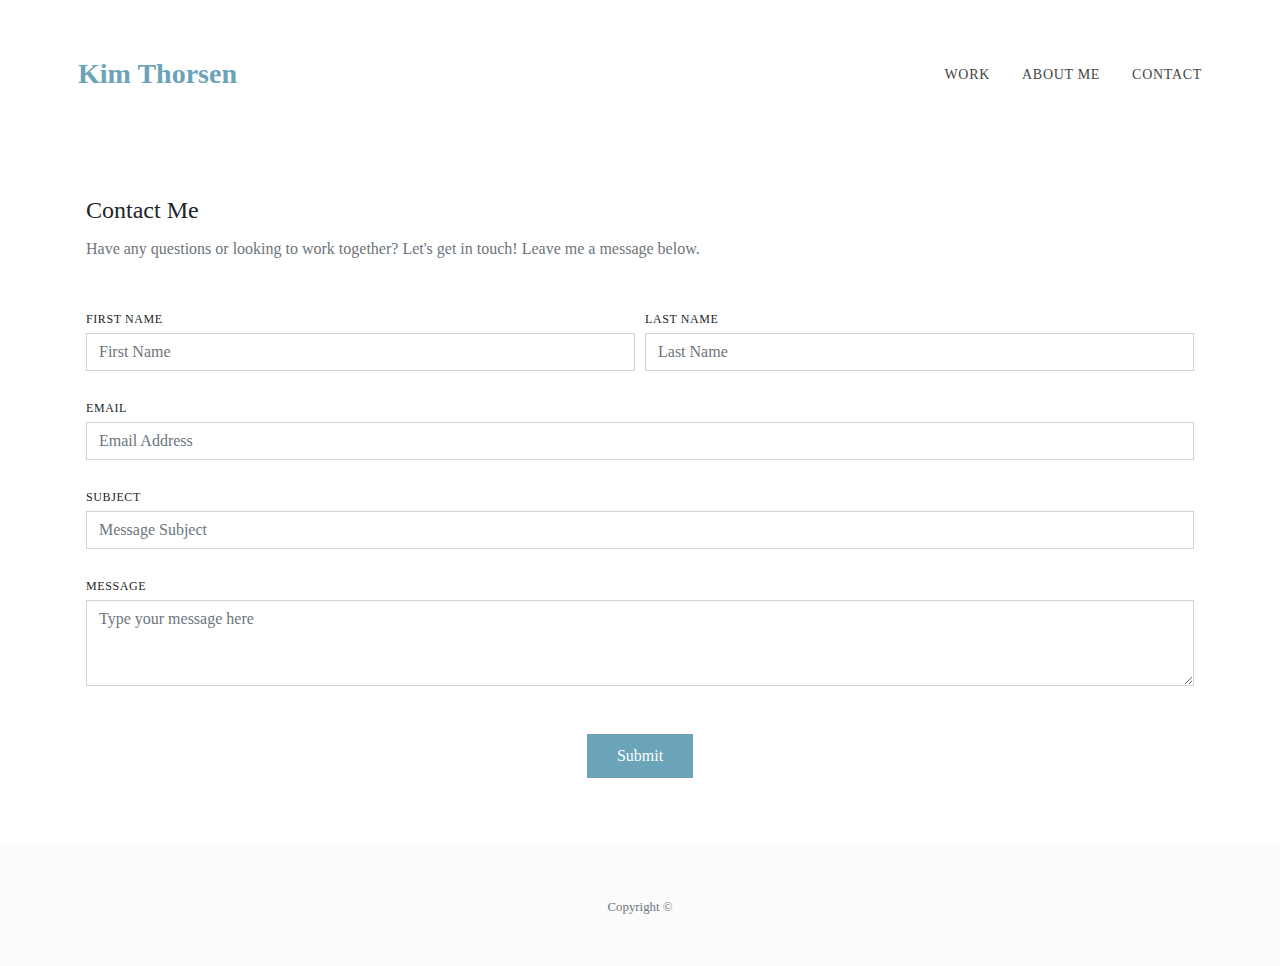
<file: contact.html>
<!doctype html>
<html lang="en" class="h-100">

<head>
    <title>Kim Thorsen - About Me</title>

    <meta charset="utf-8">
    <meta name="viewport" content="width=device-width, initial-scale=1, shrink-to-fit=no">

    <link rel="stylesheet" href="https://stackpath.bootstrapcdn.com/bootstrap/4.3.1/css/bootstrap.min.css"
        integrity="sha384-ggOyR0iXCbMQv3Xipma34MD+dH/1fQ784/j6cY/iJTQUOhcWr7x9JvoRxT2MZw1T" crossorigin="anonymous">
    <link rel="stylesheet" href="assets/css/custom.css">
</head>

<body class="d-flex flex-column h-100">
    <header class="navbar py-5">
        <div class="container px-2 d-flex flex-column flex-md-row align-items-center">
            <a class="navbar-brand" href="index.html">Kim Thorsen</a>

            <ul class="nav justify-content-end">
                <li class="nav-item">
                    <a class="nav-link" href="index.html">Work</a>
                </li>
                <li class="nav-item">
                    <a class="nav-link" href="aboutme.html">About Me</a>
                </li>
                <li class="nav-item active">
                    <a class="nav-link pr-0" href="contact.html">Contact</a>
                </li>
            </ul>
        </div>
    </header>

    <main role="main" class="container py-5 px-0 flex-grow-1">
        <div class="card mx-3">
            <div class=" card-body pt-0 px-0">

                <h4 class="card-title">Contact Me</h4>
                <h6 class="card-subtitle text-muted pt-2">Have any questions or looking to work together? Let's get
                    in touch! Leave me a message below.</h6>

                <form>
                    <div class="form-row pt-5">
                        <div class="col-md-6 x">
                            <label>First Name</label>
                            <input type="text" class="form-control" placeholder="First Name">
                        </div>
                        <div class="col-md-6">
                            <label>Last Name</label>
                            <input type="text" class="form-control" placeholder="Last Name">
                        </div>
                    </div>
                    <div class="form-row pt-4">
                        <div class="col">
                            <label for="inputEmail">Email</label>
                            <input type="text" class="form-control" id="inputEmail" placeholder="Email Address">
                        </div>
                    </div>

                    <div class="form-row py-4">
                        <div class="col">
                            <label>Subject</label>
                            <input type="text" class="form-control" placeholder="Message Subject">
                        </div>
                    </div>

                    <div class="form-row">
                        <div class="col">
                            <label>Message</label>
                            <textarea class="form-control" placeholder="Type your message here" rows="3"></textarea>
                        </div>
                    </div>

                    <div class="form-row mx-auto pt-5">
                        <button type="submit" class="btn mx-auto">Submit</button>
                    </div>
                </form>
            </div>
        </div>
    </main>

    <footer class="footer py-5">
        <div class="container text-center">
            <small class="text-muted">Copyright &copy;</small>
        </div>
    </footer>

    <script src="https://code.jquery.com/jquery-3.3.1.slim.min.js"
        integrity="sha384-q8i/X+965DzO0rT7abK41JStQIAqVgRVzpbzo5smXKp4YfRvH+8abtTE1Pi6jizo"
        crossorigin="anonymous"></script>
    <script src="https://cdnjs.cloudflare.com/ajax/libs/popper.js/1.14.7/umd/popper.min.js"
        integrity="sha384-UO2eT0CpHqdSJQ6hJty5KVphtPhzWj9WO1clHTMGa3JDZwrnQq4sF86dIHNDz0W1"
        crossorigin="anonymous"></script>
    <script src="https://stackpath.bootstrapcdn.com/bootstrap/4.3.1/js/bootstrap.min.js"
        integrity="sha384-JjSmVgyd0p3pXB1rRibZUAYoIIy6OrQ6VrjIEaFf/nJGzIxFDsf4x0xIM+B07jRM"
        crossorigin="anonymous"></script>
</body>

</html>
</file>
<file: assets/css/custom.css>
* {
    font-family: "Open Sans";
}

.card {
    border: none;
    border-radius: 0;
}

.card-img-top, .card-img {
    border-radius: 0;
}

.nav-item, .card-link {
    font-size: 14px;
    text-transform: uppercase;
    letter-spacing: 0.05em;
    font-weight: 300;
}

label {
    font-size: 12px;
    text-transform: uppercase;
    letter-spacing: 0.05em;
    font-weight: 300;
    margin-bottom: 5px;
}

.nav-link, .card-link {
    color: #444;
}

.active {
    font-weight: 400;
}

.navbar-brand {
    font-size: 28px;
    color: #6BA4B8;
    font-weight: 600;
}

a:hover {
    color: #999;
}

img:hover {
    opacity: 0.5;
    transition: opacity .5s ease-out;
}

.btn {
    padding: 10px 30px;
    background-color: #6BA4B8;
    border: none;
    color: #fff;
    border-radius: 0;
}

.btn:hover {
    opacity: 0.5;
    transition: opacity .5s ease-out;
    color: #fff;
}

.form-control {
    border-radius: 0;
}

.footer {
    background-color: #fbfbfb;
}
</file>
